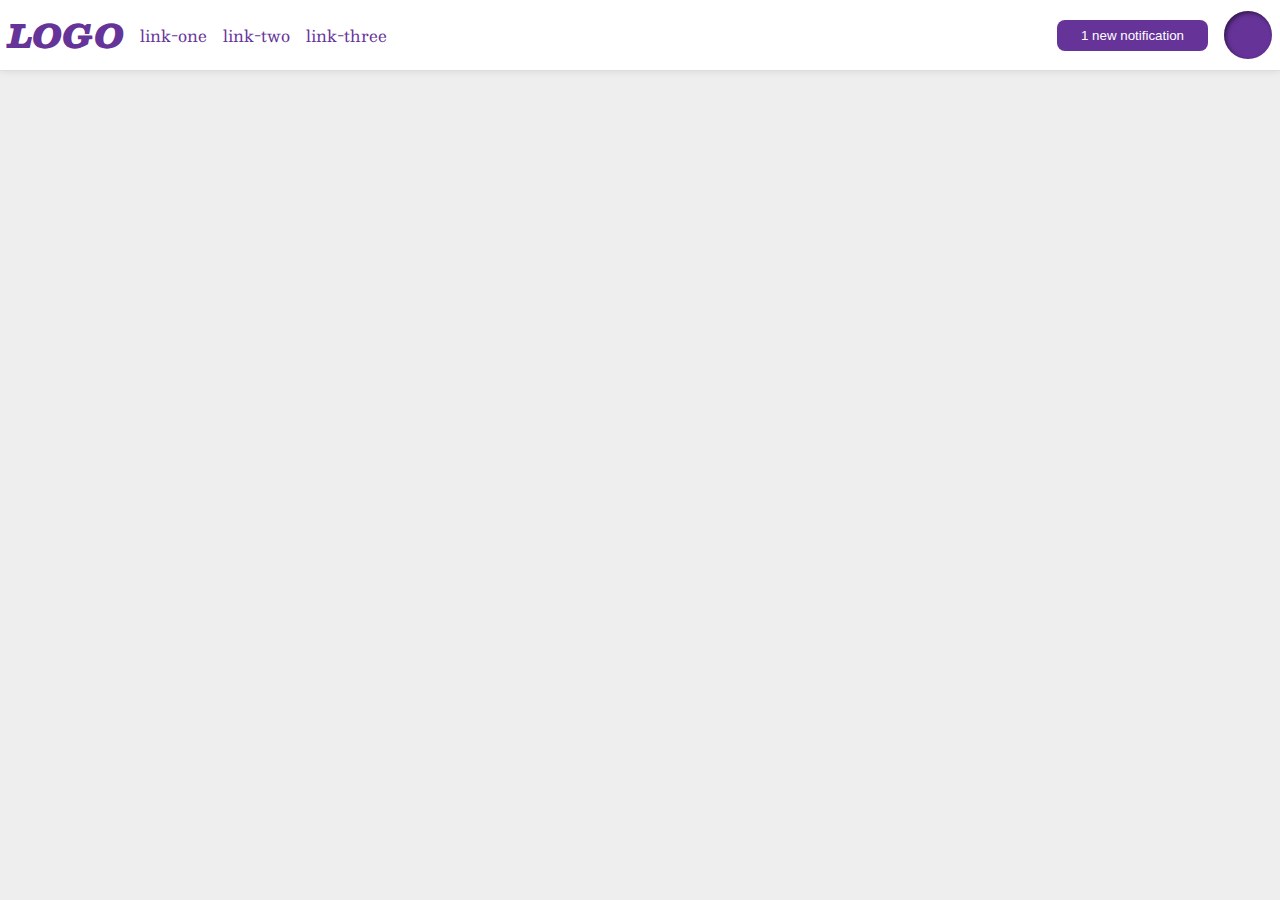
<file: flex/03-flex-header-2/index.html>
<!DOCTYPE html>
<html lang="en">
  <head>
    <meta charset="UTF-8">
    <meta http-equiv="X-UA-Compatible" content="IE=edge">
    <meta name="viewport" content="width=device-width, initial-scale=1.0">
    <title>Flex Header 2</title>
    <link rel="stylesheet" href="style.css">
  </head>
  <body>
    <div class="header">
      <div class="left">
        <div class="logo">
          LOGO
        </div>
        <ul class="links">
          <li><a href="https://google.com">link-one</a></li>
          <li><a href="https://google.com">link-two</a></li>
          <li><a href="https://google.com">link-three</a></li>
        </ul>
      </div>
      <div class="right">
        <button class="notifications">
          1 new notification
        </button>
        <div class="profile-image"></div>
      </div>
    </div>
  </body>
</html>
</file>
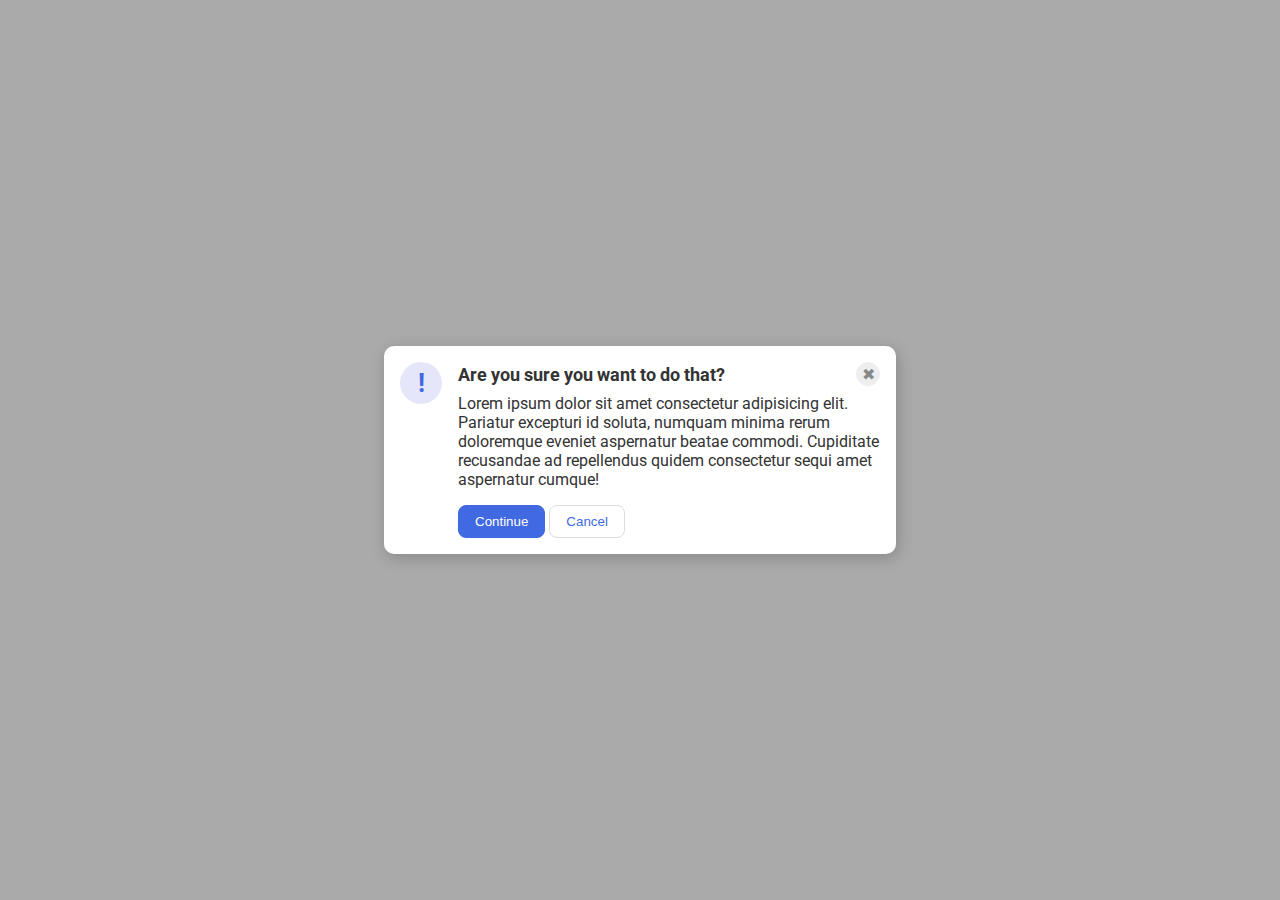
<file: flex/05-flex-modal/index.html>
<!DOCTYPE html>
<html lang="en">
  <head>
    <meta charset="UTF-8">
    <meta http-equiv="X-UA-Compatible" content="IE=edge">
    <meta name="viewport" content="width=device-width, initial-scale=1.0">
    <link rel="stylesheet" href="style.css">
    <title>Modal</title>
  </head>
  <body>
    <div class="modal">
      <div class="icon">!</div>
      <div class="container">
        <div class="header">Are you sure you want to do that?<button class="close-button">✖</button></div>
        <div class="text">Lorem ipsum dolor sit amet consectetur adipisicing elit. Pariatur excepturi id soluta, numquam minima rerum doloremque eveniet aspernatur beatae commodi. Cupiditate recusandae ad repellendus quidem consectetur sequi amet aspernatur cumque!</div>
        <button class="continue">Continue</button>
        <button class="cancel">Cancel</button>
      </div>
    </div>
  </body>
</html>
</file>
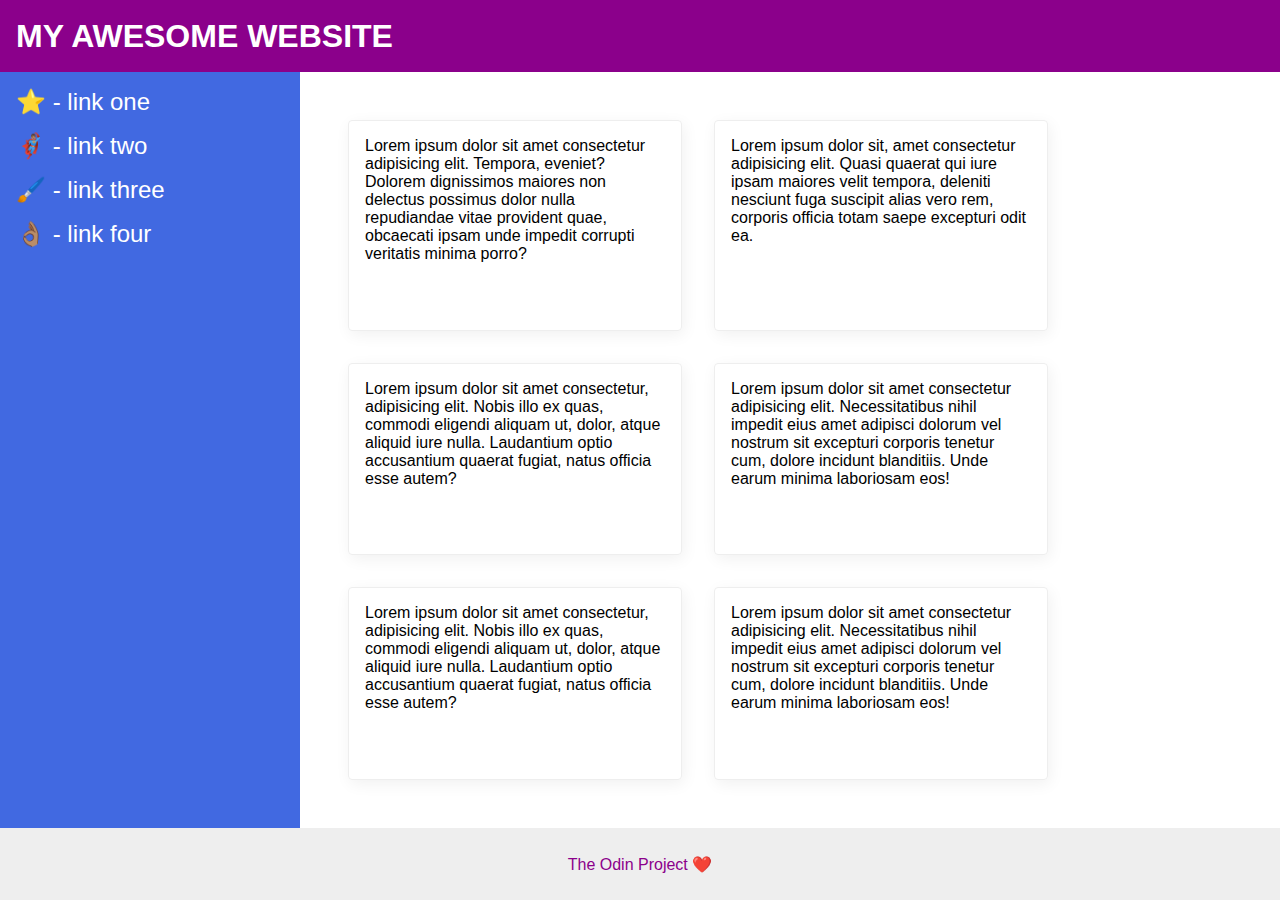
<file: flex/07-flex-layout-2/index.html>
<!DOCTYPE html>
<html lang="en">
  <head>
    <meta charset="UTF-8">
    <meta http-equiv="X-UA-Compatible" content="IE=edge">
    <meta name="viewport" content="width=device-width, initial-scale=1.0">
    <title>The Holy Grail</title>
    <link rel="stylesheet" href="style.css">
  </head>
  <body>
    <div class="header">
      MY AWESOME WEBSITE
    </div>
    <div class="body">
      <div class="sidebar">
        <ul>
          <li><a href="#">⭐ - link one</a></li>
          <li><a href="#">🦸🏽‍♂️ - link two</a></li>
          <li><a href="#">🖌️ - link three</a></li>
          <li><a href="#">👌🏽 - link four</a></li>
        </ul>
      </div>
      <div class="container">
        <div class="card">Lorem ipsum dolor sit amet consectetur adipisicing elit. Tempora, eveniet? Dolorem dignissimos maiores non delectus possimus dolor nulla repudiandae vitae provident quae, obcaecati ipsam unde impedit corrupti veritatis minima porro?</div>
        <div class="card">Lorem ipsum dolor sit, amet consectetur adipisicing elit. Quasi quaerat qui iure ipsam maiores velit tempora, deleniti nesciunt fuga suscipit alias vero rem, corporis officia totam saepe excepturi odit ea.</div>
        <div class="card">Lorem ipsum dolor sit amet consectetur, adipisicing elit. Nobis illo ex quas, commodi eligendi aliquam ut, dolor, atque aliquid iure nulla. Laudantium optio accusantium quaerat fugiat, natus officia esse autem?</div>
        <div class="card">Lorem ipsum dolor sit amet consectetur adipisicing elit. Necessitatibus nihil impedit eius amet adipisci dolorum vel nostrum sit excepturi corporis tenetur cum, dolore incidunt blanditiis. Unde earum minima laboriosam eos!</div>
        <div class="card">Lorem ipsum dolor sit amet consectetur, adipisicing elit. Nobis illo ex quas, commodi eligendi aliquam ut, dolor, atque aliquid iure nulla. Laudantium optio accusantium quaerat fugiat, natus officia esse autem?</div>
        <div class="card">Lorem ipsum dolor sit amet consectetur adipisicing elit. Necessitatibus nihil impedit eius amet adipisci dolorum vel nostrum sit excepturi corporis tenetur cum, dolore incidunt blanditiis. Unde earum minima laboriosam eos!</div>
      </div>  
    </div>
    <div class="footer">
      The Odin Project ❤️
    </div>
  </body>
</html>
</file>
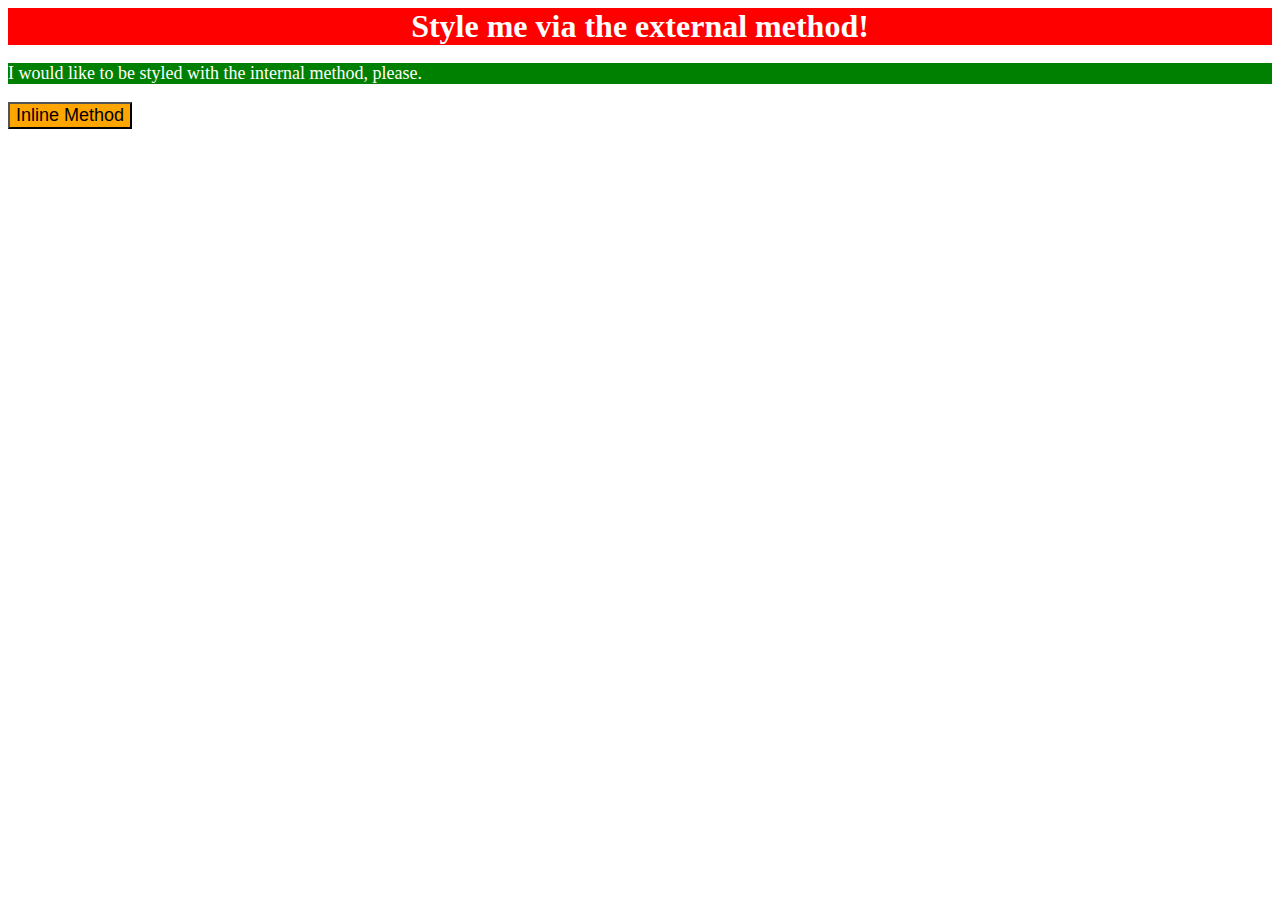
<file: foundations/01-css-methods/index.html>
<!DOCTYPE html>
<html lang="en">
  <head>
    <meta charset="UTF-8">
    <meta http-equiv="X-UA-Compatible" content="IE=edge">
    <meta name="viewport" content="width=device-width, initial-scale=1.0">
    <link rel="stylesheet" href="./styles.css">
    <title>Methods for Adding CSS</title>
    <style>
      p {
        background-color: green;
        color: white;
        font-size: 18px;
      }
    </style>
  </head>
  <body>
    <div>Style me via the external method!</div>
    <p>I would like to be styled with the internal method, please.</p>
    <button style="background-color: orange; font-size: 18px;">Inline Method</button>
  </body>
</html>
</file>
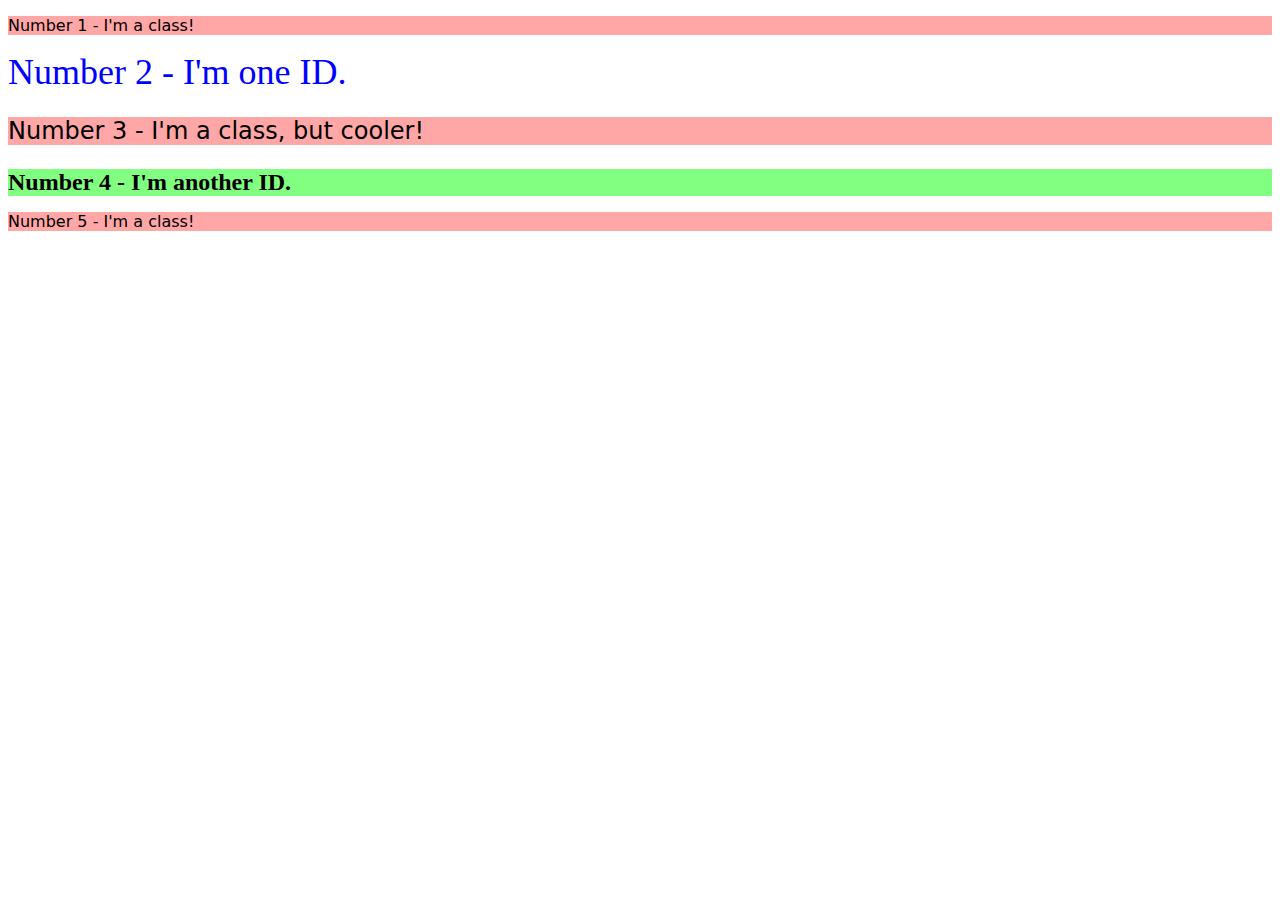
<file: foundations/02-class-id-selectors/index.html>
<!DOCTYPE html>
<html lang="en">
  <head>
    <meta charset="UTF-8">
    <meta http-equiv="X-UA-Compatible" content="IE=edge">
    <meta name="viewport" content="width=device-width, initial-scale=1.0">
    <title>Class and ID Selectors</title>
    <link rel="stylesheet" href="style.css">
  </head>
  <body>
    <p class="odd">Number 1 - I'm a class!</p>
    <div id="second">Number 2 - I'm one ID.</div>
    <p class="odd" id="third">Number 3 - I'm a class, but cooler!</p>
    <div id="fourth">Number 4 - I'm another ID.</div>
    <p class="odd">Number 5 - I'm a class!</p>
  </body>
</html>
</file>
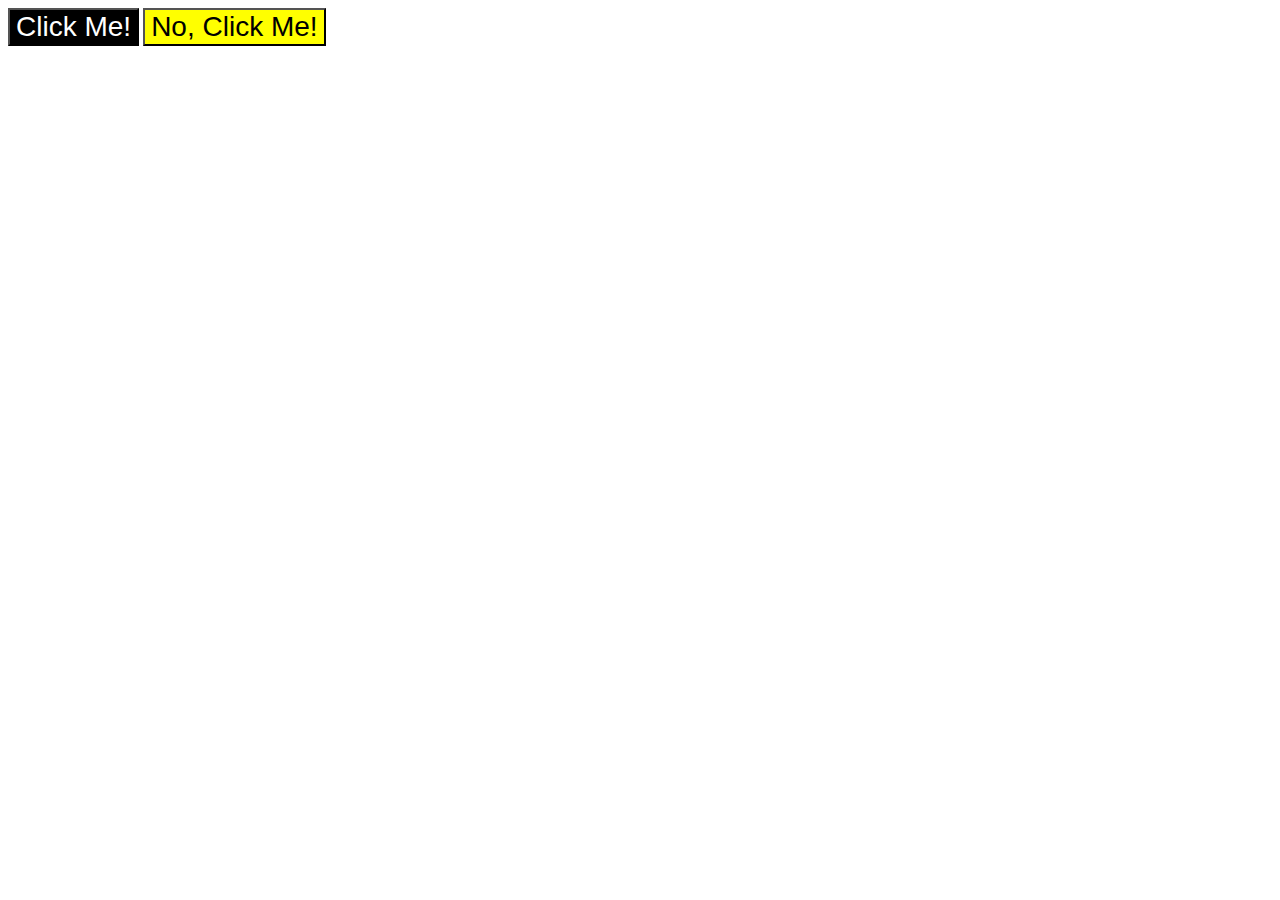
<file: foundations/03-grouping-selectors/index.html>
<!DOCTYPE html>
<html lang="en">
  <head>
    <meta charset="UTF-8">
    <meta http-equiv="X-UA-Compatible" content="IE=edge">
    <meta name="viewport" content="width=device-width, initial-scale=1.0">
    <title>Grouping Selectors</title>
    <link rel="stylesheet" href="style.css">
  </head>
  <body>
    <button class="button1">Click Me!</button>
    <button class="button2">No, Click Me!</button>
  </body>
</html>
</file>
<file: flex/03-flex-header-2/style.css>
/* this is some magical font-importing.  
you'll learn about it later. */
@import url('https://fonts.googleapis.com/css2?family=Besley:ital,wght@0,400;1,900&display=swap');

body {
  margin: 0;
  background: #eee;
  font-family: Besley, serif;
}

.header {
  background: white;
  border-bottom: 1px solid #ddd;
  box-shadow: 0 0 8px rgba(0,0,0,.1);
  display: flex;
  justify-content: space-between;
  padding: 8px;
}

.left {
  display: flex;
  align-items: center;
  gap: 16px;
}

.right {
  display: flex;
  align-items: center;
  gap: 16px;
}

.profile-image {
  background: rebeccapurple;
  box-shadow: inset 2px 2px 4px rgba(0,0,0,.5);
  border-radius: 50%;
  width: 48px;
  height: 48px;
}

.logo {
  color: rebeccapurple;
  font-size: 32px;
  font-weight: 900;
  font-style: italic;
}

button {
  border: none;
  border-radius: 8px;
  background: rebeccapurple;
  color: white;
  padding: 8px 24px;
}

a {
  /* this removes the line under our links */
  text-decoration: none;
  color: rebeccapurple;
}

ul {
  list-style-type: none;
  display: flex;
  margin: 0;
  padding: 0;
  gap: 16px;
}
</file>
<file: flex/05-flex-modal/style.css>
@import url('https://fonts.googleapis.com/css2?family=Roboto:wght@400;700&display=swap');

html, body {
  height: 100%;
}

body {
  font-family: Roboto, sans-serif;
  margin: 0;
  background: #aaa;
  color: #333;
  /* I'll give you this one for free lol */
  display: flex;
  align-items: center;
  justify-content: center;
}

.modal {
  background: white;
  width: 480px;
  border-radius: 10px;
  box-shadow: 2px 4px 16px rgba(0,0,0,.2);
  display: flex;
  gap: 16px;
  padding: 16px;
}

.icon {
  color: royalblue;
  font-size: 26px;
  font-weight: 700;
  background: lavender;
  width: 42px;
  height: 42px;
  border-radius: 50%;
  display: flex;
  align-items: center;
  justify-content: center;
  flex-shrink: 0;
}

.close-button {
  background: #eee;
  border-radius: 50%;
  color: #888;
  font-weight: 400;
  font-size: 16px;
  height: 24px;
  width: 24px;
  display: flex;
  align-items: center;
  justify-content: center;
  border: 1px solid #eee;
  padding: 0;
}

button {
  cursor: pointer;
  padding: 8px 16px;
  border-radius: 8px;
}

button.continue {
  background: royalblue;
  border: 1px solid royalblue;
  color: white;
}

button.cancel {
  background: white;
  border: 1px solid #ddd;
  color: royalblue;
}

.header {
  display: flex;
  align-items: center;
  justify-content: space-between;
  font-size: 18px;
  font-weight: 700;
  margin-bottom: 8px;
}

.text {
  margin-bottom: 16px;
}
</file>
<file: flex/07-flex-layout-2/style.css>
body {
  font-family: -apple-system, BlinkMacSystemFont, 'Segoe UI', Roboto, Oxygen, Ubuntu, Cantarell, 'Open Sans', 'Helvetica Neue', sans-serif;
  margin: 0;
  min-height: 100vh;
  display: flex;
  flex-direction: column;
}

.header {
  height: 72px;
  background: darkmagenta;
  color: white;
  display: flex;
  align-items: center;
  padding: 0 16px;
  font-size: 32px;
  font-weight: 900;
}

.body {
  display: flex;
  flex: 1;
}

.footer {
  height: 72px;
  background: #eee;
  color: darkmagenta;
  display: flex;
  align-items: center;
  justify-content: center;
}

ul {
  list-style-type: none;
  margin: 0;
  padding: 0;
}

.sidebar {
  width: 300px;
  background: royalblue;
  box-sizing: border-box;
  flex-shrink: 0;
  padding: 16px;
}

.card {
  border: 1px solid #eee;
  box-shadow: 2px 4px 16px rgba(0,0,0,.06);
  border-radius: 4px;
}

.container {
  display: flex;
  flex-wrap: wrap;
  padding: 48px;
  gap: 32px;
}

.card {
  padding: 16px;
  width: 300px;
}

a {
  color: white;
  text-decoration: none;
  font-size: 24px;
}

li {
  margin-bottom: 16px;
}
</file>
<file: foundations/01-css-methods/styles.css>
div {
    background-color: red;
    color: white;
    font-size: 32px;
    font-weight: bold;
    text-align: center;
}
</file>
<file: foundations/02-class-id-selectors/style.css>
.odd {
    background-color: rgb(255, 167, 167);
    font-family: Verdana, "DejaVu Sans", sans-serif;
}

#second {
    color: #0000ff;
    font-size: 36px;
}

#third {
    font-size: 24px;
}

#fourth {
    background-color: hsl(120, 100%, 75%);
    font-size: 24px;
    font-weight: bold;
}
</file>
<file: foundations/03-grouping-selectors/style.css>
button {
    font-size: 28px;
    font-family: Helvetica, "Times New Roman", sans-serif;
}

.button1 {
    background-color: black;
    color: white;
}

.button2 {
    background-color: yellow;
}
</file>
